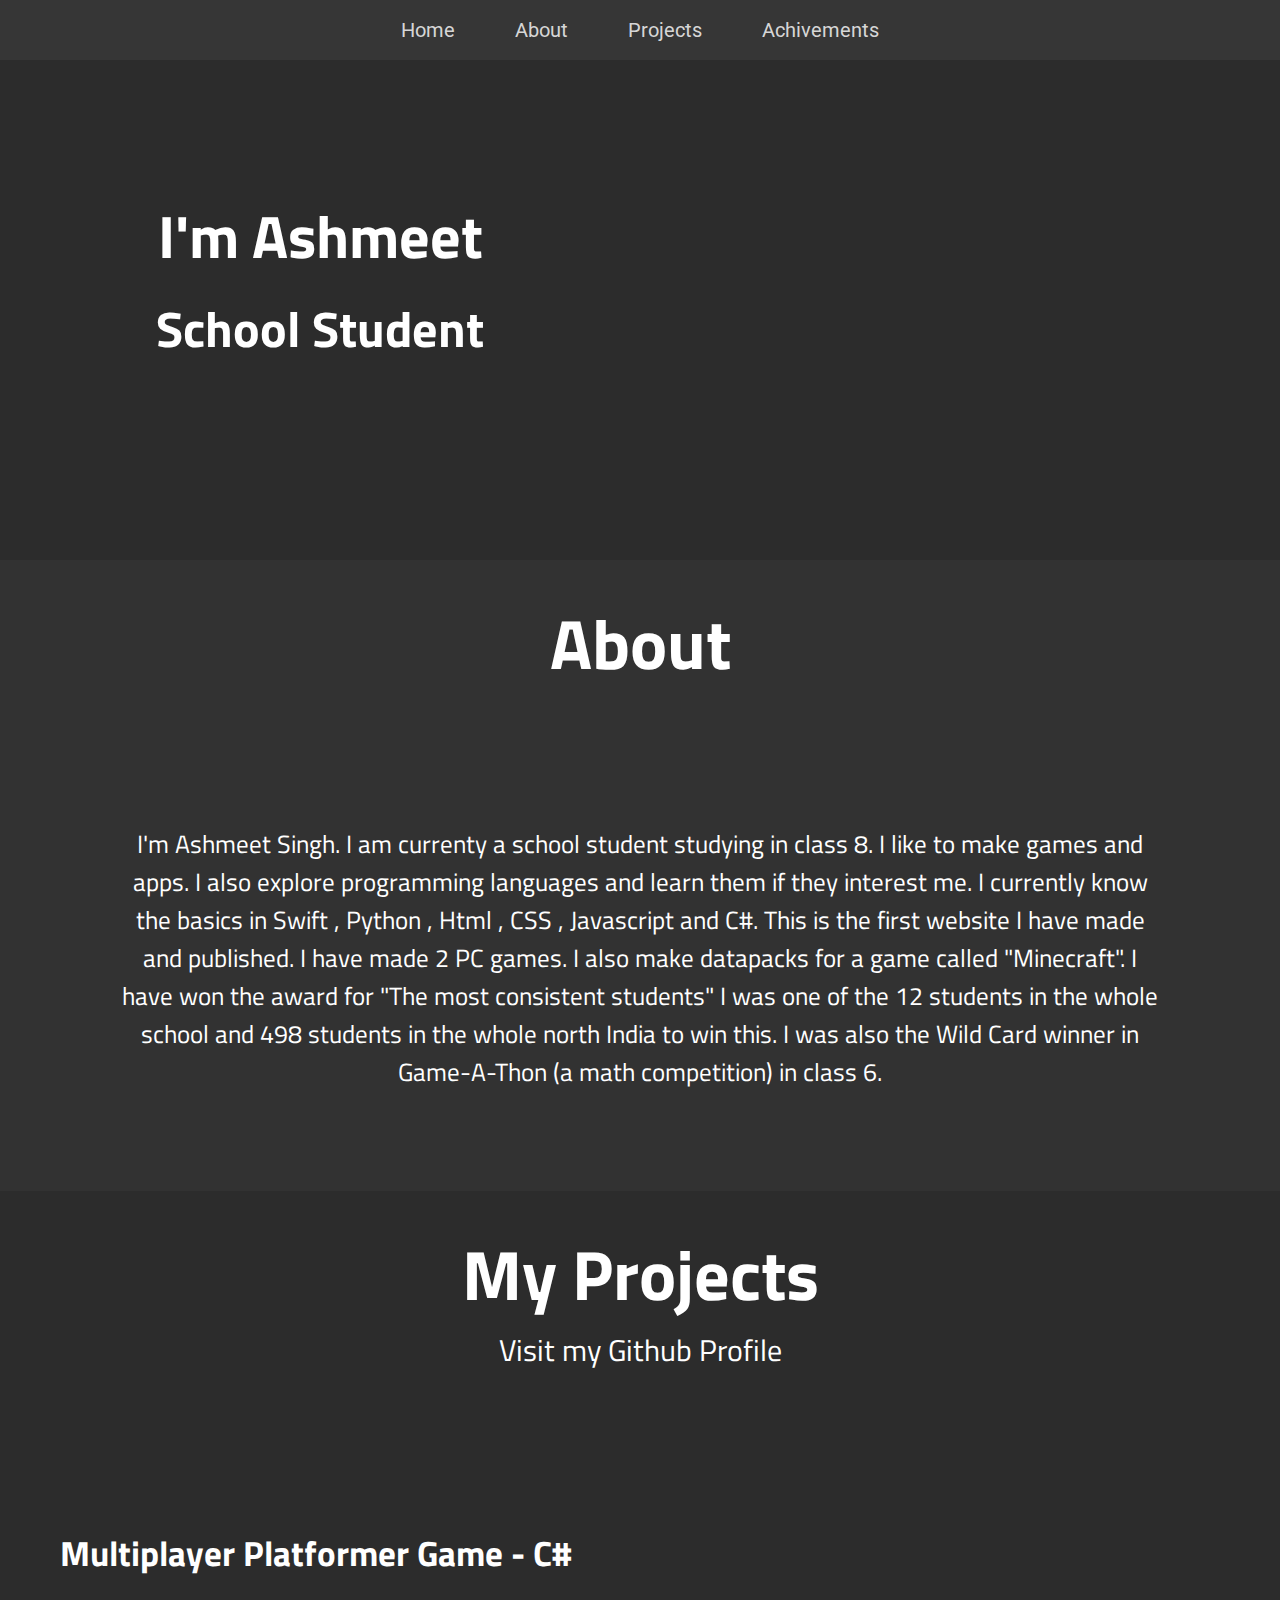
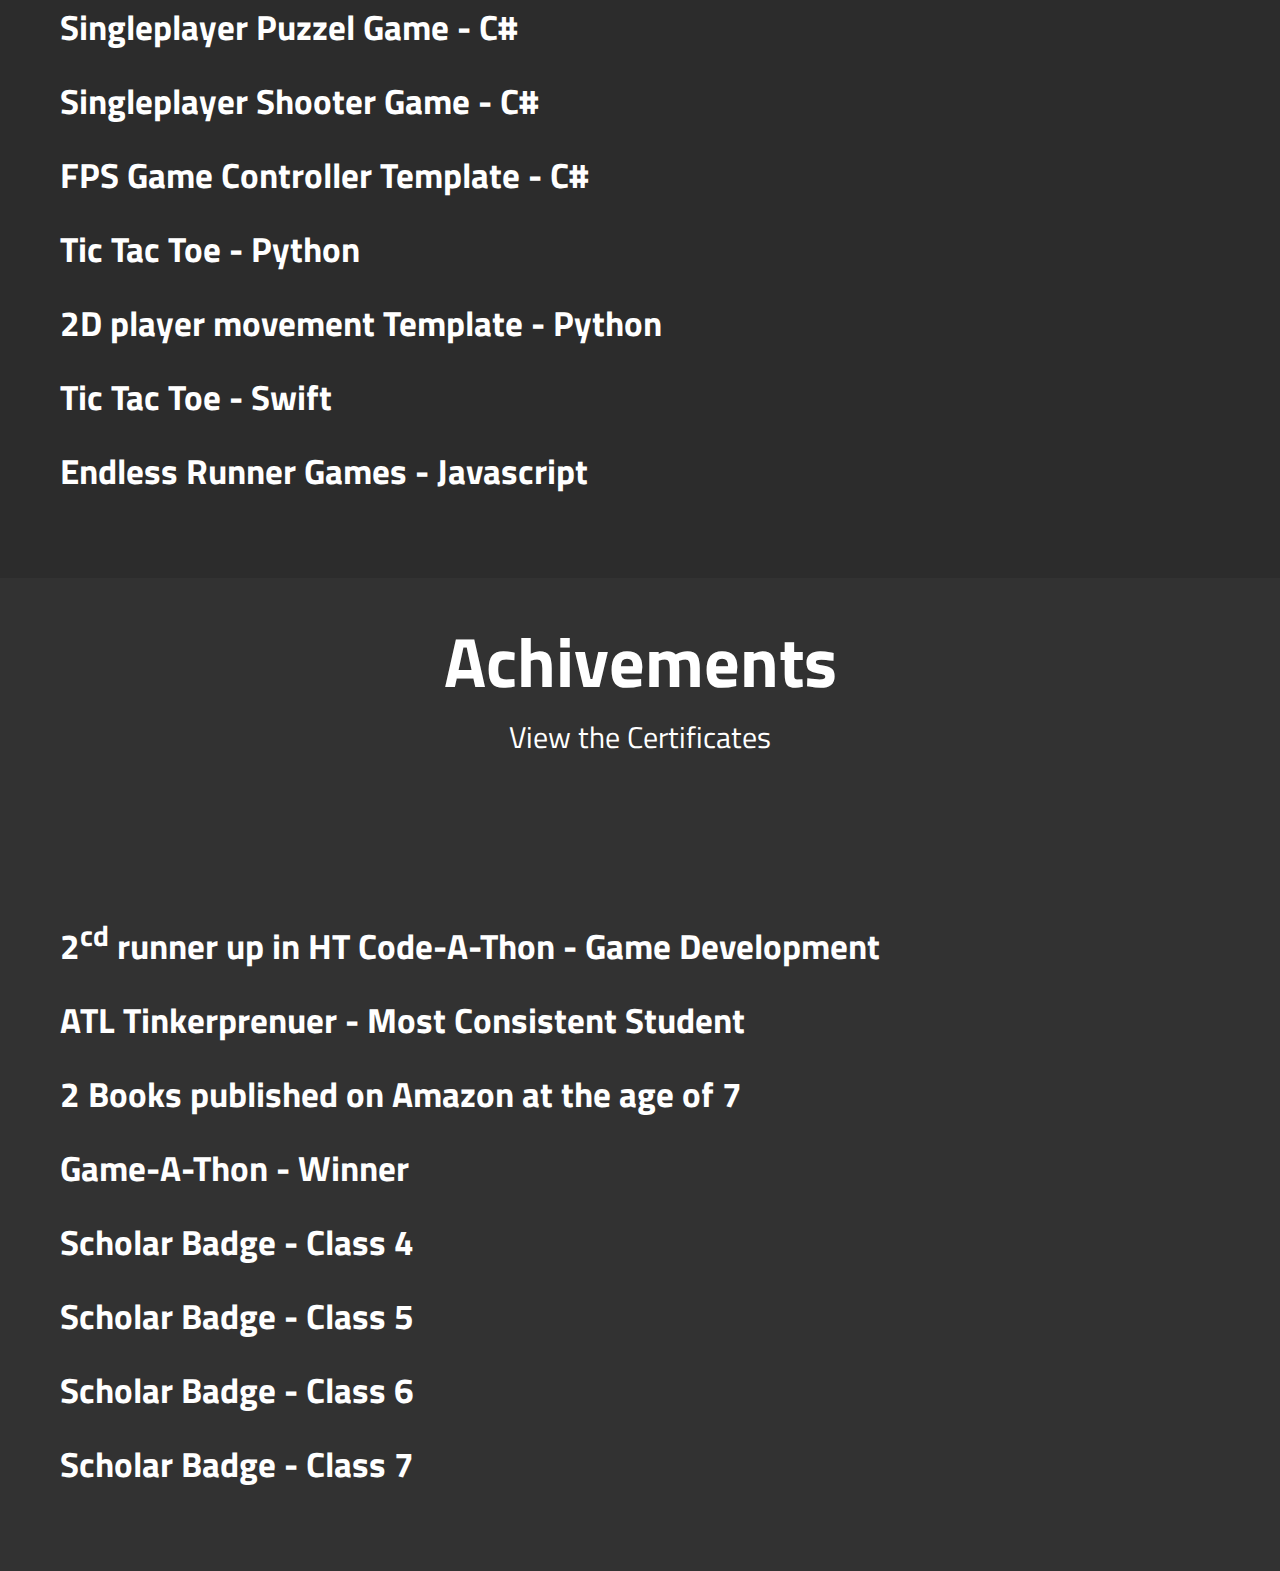
<file: index.html>
<html>

    <head>
        <title>Ashmeet Singh</title>
        <link rel="stylesheet" href="style.css">
        <meta name="viewport" content="width=device-width, initial-scale=1.0">


    </head>


    <body style="background:#363636;">

        <div class="navbar">
            
            <a href="index.html">Home</a>
            <a href="#about">About</a>
            <a href="#projects">Projects</a>
            <a href="#achivement">Achivements</a>
        
        </div>






        <!-----------Home Start---------->
        <div class="home" id="home">

            <div class="home-title">

                <h1>I'm Ashmeet</h1>
                <br>
                <h2>School Student</h2>
                

            </div>

            <!--------------------Divison--------------->

            <div class="home-decoy">

                <!--------This is here so the name stuff takes first half and not the middle half------>
            
            </div>
            
        </div>
        <!-----------Home End---------->












        <!-----------About Start---------->

       <div class="about" id="about">

            <div class="about-title">

                <h1>About</h1>

            </div>

            <!---------Divion------------->

            <div class="about-info">

                <p>I'm Ashmeet Singh. I am currenty a school student studying in class 8. 
                   I like to make games and apps. I also explore programming languages and learn them
                   if they interest me. I currently know the basics in Swift , Python , Html , CSS , Javascript
                   and C#. This is the first website I have made and published. I have made 2 PC games. 
                   I also make datapacks for a game called "Minecraft". I have won the award for "The most consistent students"
                   I was one of the 12 students in the whole school and 498 students in the whole north India
                   to win this. I was also the Wild Card winner in Game-A-Thon (a math competition) in class 6.
                </p>

            </div>

       </div>

        <!-----------About End---------->












        <!-----------Project Start---------->
        <div class="projects" id="projects" >
            
            <div class="projects-title" >
                <h1>My Projects</h1>
                <a href="https://github.com/Ashmeet670" target="_blank">Visit my Github Profile</a>

            </div>
            
            <br>
            <!----------Division------------>

            <div class="projects-info">

                <h2> Multiplayer Platformer Game - C# </h2>
                <h2> Singleplayer Puzzel Game - C#</h2>  
                <h2> Singleplayer Shooter Game - C#</h2>
                <h2> FPS Game Controller Template - C#</h2>
                <h2> Tic Tac Toe - Python</h2>
                <h2> 2D player movement Template - Python</h2>
                <h2> Tic Tac Toe - Swift</h2>
                <h2> Endless Runner Games - Javascript</h2>

            </div>


        </div>
        <!-----------Project End---------->











        <!-----------Achivement Start---------->
        <div class="achivement" id="achivement">
            
            <div class="achivement-title">
                <h1>Achivements</h1>
                <a href="certificates.html"> View the Certificates </a>
            </div>

            <br>

            <!------------Dvision------------>

            <div class="achivement-info">

                <h2>2<sup>cd</sup> runner up in HT Code-A-Thon - Game Development</h2>
                <h2>ATL Tinkerprenuer - Most Consistent Student</h2>
                <h2>2 Books published on Amazon at the age of 7</h2>
                <h2>Game-A-Thon - Winner</h2>
                <h2>Scholar Badge - Class 4</h2>
                <h2>Scholar Badge - Class 5</h2>
                <h2>Scholar Badge - Class 6</h2>
                <h2>Scholar Badge - Class 7</h2>
        
            </div>

        </div>
        <!-----------Achivement End---------->

    </body>

</html>
</file>
<file: style.css>
@import url('https://fonts.googleapis.com/css2?family=Roboto:wght@300&display=swap');
@import url('https://fonts.googleapis.com/css2?family=Titillium+Web&display=swap');

*{
    margin: 0;
    padding: 0;
    text-decoration: none;
    font-family: 'Roboto', sans-serif;
    color: white;
}

html{
    scroll-behavior: smooth;
}





.navbar{
    display: flex;
    justify-content: center;
    align-items: center;
    background: #363636;
    height: 60px;
    flex-direction: row;
    width: 100%;
}

.navbar a{
    margin: 0 30;
    font-size: 20;
    color: #D6D6D6;
    
}

.navbar a:hover{
    color: white;   
}

@media only screen and (max-width: 600px){
    .navbar a{
        margin:0 10
    }
}

@media only screen and (max-width: 600px){
    .navbar a{
        font-size: 12;
        margin:0 10
    }
}














.home{
    display: flex;
    justify-content: center;
    align-content: center;
    background: #2C2C2C;
    height: 500px;
}

.home-title{
    text-align: center ;

}

.home-title h1{
    font-size: 60;
    margin-top: 130;
    font-family: 'Titillium Web', sans-serif;

}

.home-title h2{
    font-size: 50;
    margin-top: -10;
    font-family: 'Titillium Web', sans-serif;


}

.home-decoy{
    width: 50%;   
}

@media only screen and (max-width: 600px){
    .home-decoy{
        width: 0;
    }
    .home-title{
        width: 100%;
    }
    .home-title h1{
        font-size: 50;
    }
    .home-title h2{
        font-size: 30;
    }
}

@media only screen and (max-width: 700px){
    .home-decoy{
        width: 0;
    }
    .home-title{
        width: 100%;
    }
    .home-title h1{
        font-size: 60;
    }
    .home-title h2{
        font-size: 40;
    }
}

@media only screen and (max-width: 580px){
    .home-decoy{
        width: 0;
    }
    .home-title{
        width: 100%;
    }
    .home-title h1{
        font-size: 40;
    }
    .home-title h2{
        font-size: 25;
    }
}





.about{

    background: #323232;


}

.about-title{
    width: 100%;
    height: 25%;
    text-align: center;
}

.about-title h1{
    font-family: 'Titillium Web', sans-serif;
    padding-top: 30;
    font-size: 70;
}

.about-info{
    padding-top: 40;
    font-size: 25;
    text-align: center;
}

.about-info p{
    font-family: 'Titillium Web', sans-serif;
    padding-right: 120px;
    padding-left: 120px;
    padding-bottom: 100;

}

@media only screen and (max-width:580px){
    .about-title h1{
        font-size: 60;
    }

    .about-info p{
        font-size: 20;
        padding-left: 10;
        padding-right: 10;
    }
}

@media only screen and (max-width:600px){
    .about-info{
        font-size: 20;
    }

    .about-info p{
        padding-left: 10;
        padding-right: 10;


    }
}

@media only screen and (max-width:700px){
    .about-info{
        font-size: 25;
    }

    .about-info p{
        padding-left: 10;
        padding-right: 10;
    }
}











.projects{
    margin-top: 0;
    background: #2C2C2C;

}

.projects-title{
    width: 100%;
    height: 24%;
    text-align: center;
}

.projects-title h1{
    font-family: 'Titillium Web', sans-serif;
    padding-top: 30;
    font-size: 70;
}
.projects-title a{
    font-family: 'Titillium Web', sans-serif;
    padding-top: 5;
    font-size: 30;
}
.projects-title a:hover{
    font-size: 32;
    color: #1D9ED6;
}

.projects-info{
    padding-bottom: 80px;
    padding-top: 80px;

}

.projects-info h2{
    font-family: 'Titillium Web', sans-serif;
    padding-left: 60;
    padding-top: 20;
    
    font-size: 35px;

}

@media only screen and (max-width:600px){
    .projects-title h1{
        font-size: 50;
    }

    .projects-title a{
        font-size: 20;
    }
    .projects-title a:hover{
        font-size: 22;
    }

    .projects-info h2{
        font-size: 20;
        padding-left: 20;
    }
}

@media only screen and (max-width:700px){
    .projects-title h1{
        font-size: 55;
    }

    .projects-title a{
        font-size: 22;
    }
    .projects-title a:hover{
        font-size: 25;
    }

    .projects-info h2{
        font-size: 25;
        padding-left: 20;
    }
}
















.achivement{
    margin-top: 0%;
    background: #323232;
    

}

.achivement-title{
    width: 100%;
    height: 24%;
    text-align: center;
}

.achivement-title h1{
    font-family: 'Titillium Web', sans-serif;
    padding-top: 30;
    font-size: 70;
}

.achivement-title a{
    font-family: 'Titillium Web', sans-serif;
    padding-top: 30;
    font-size: 30;
}
.achivement-title a:hover{
    font-size: 32;
    color: #1D9ED6;
}

.achivement-info{
    padding-top: 80px;
    padding-bottom: 80px;
}

.achivement-info h2{
    font-family: 'Titillium Web', sans-serif;
    padding-left: 60;
    padding-top: 20;
    font-size: 35px;
}

.achivement-info sup{
    font-family: 'Titillium Web', sans-serif;
}



@media only screen and (max-width: 600px){
    .achivement-title h1{
        font-size: 50;
    }

    .achivement-title a{
        font-size: 20;
    }
    .achivement-title a:hover{
        font-size: 22;
    }

    .achivement-info h2{
        padding-left: 20;
        font-size: 25;
    }
}

@media only screen and (max-width: 700px){
    .achivement-title h1{
        font-size: 60;
    }

    .achivement-title a{
        font-size: 25;
    }
    .achivement-title a:hover{
        font-size: 27;
    }

    .achivement-info h2{
        padding-left: 20;
        font-size: 27;
    }
}









.certificate{
    display: flex;
    flex-wrap: wrap;
    justify-content: center;
    flex-direction: row;
    padding-top: 10px;
    
    padding-bottom: 50px;
}

.certificate img{
    padding-top: 30px;
}
</file>
